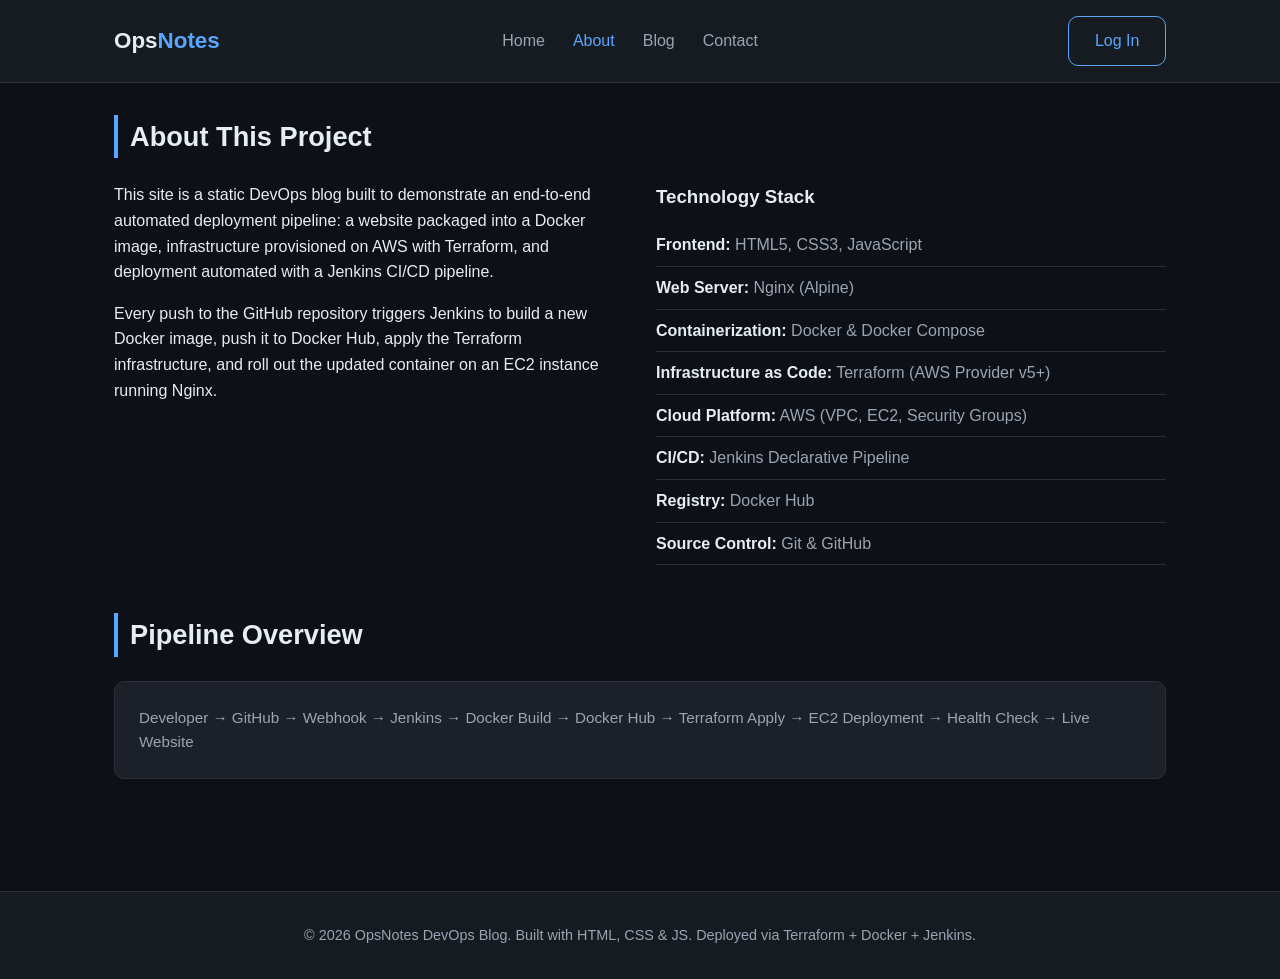
<file: frontend/website/about.html>
<!DOCTYPE html>
<html lang="en">
<head>
  <meta charset="UTF-8" />
  <meta name="viewport" content="width=device-width, initial-scale=1.0" />
  <title>DevOps Blog | About</title>
  <link rel="stylesheet" href="styles.css" />
</head>
<body>
  <header>
    <div class="navbar">
      <div class="logo">Ops<span>Notes</span></div>
      <button class="menu-toggle" aria-label="Toggle navigation">&#9776;</button>
      <nav>
        <ul>
          <li><a href="index.html">Home</a></li>
          <li><a href="about.html">About</a></li>
          <li><a href="blog.html">Blog</a></li>
          <li><a href="contact.html">Contact</a></li>
        </ul>
      </nav>
    </div>
  </header>

  <main>
    <section>
      <h2>About This Project</h2>
      <div class="about-grid">
        <div>
          <p>
            This site is a static DevOps blog built to demonstrate an
            end-to-end automated deployment pipeline: a website packaged into
            a Docker image, infrastructure provisioned on AWS with Terraform,
            and deployment automated with a Jenkins CI/CD pipeline.
          </p>
          <p style="margin-top: 1rem;">
            Every push to the GitHub repository triggers Jenkins to build a
            new Docker image, push it to Docker Hub, apply the Terraform
            infrastructure, and roll out the updated container on an EC2
            instance running Nginx.
          </p>
        </div>
        <div>
          <h3 style="margin-bottom: 0.75rem;">Technology Stack</h3>
          <ul class="stack-list">
            <li><strong>Frontend:</strong> HTML5, CSS3, JavaScript</li>
            <li><strong>Web Server:</strong> Nginx (Alpine)</li>
            <li><strong>Containerization:</strong> Docker &amp; Docker Compose</li>
            <li><strong>Infrastructure as Code:</strong> Terraform (AWS Provider v5+)</li>
            <li><strong>Cloud Platform:</strong> AWS (VPC, EC2, Security Groups)</li>
            <li><strong>CI/CD:</strong> Jenkins Declarative Pipeline</li>
            <li><strong>Registry:</strong> Docker Hub</li>
            <li><strong>Source Control:</strong> Git &amp; GitHub</li>
          </ul>
        </div>
      </div>
    </section>

    <section>
      <h2>Pipeline Overview</h2>
      <div class="card">
        <p>
          Developer &rarr; GitHub &rarr; Webhook &rarr; Jenkins &rarr; Docker
          Build &rarr; Docker Hub &rarr; Terraform Apply &rarr; EC2 Deployment
          &rarr; Health Check &rarr; Live Website
        </p>
      </div>
    </section>
  </main>

  <footer>
    <p>&copy; 2026 OpsNotes DevOps Blog. Built with HTML, CSS &amp; JS. Deployed via Terraform + Docker + Jenkins.</p>
  </footer>

  <script src="api.js"></script>
  <script src="script.js"></script>
</body>
</html>
</file>
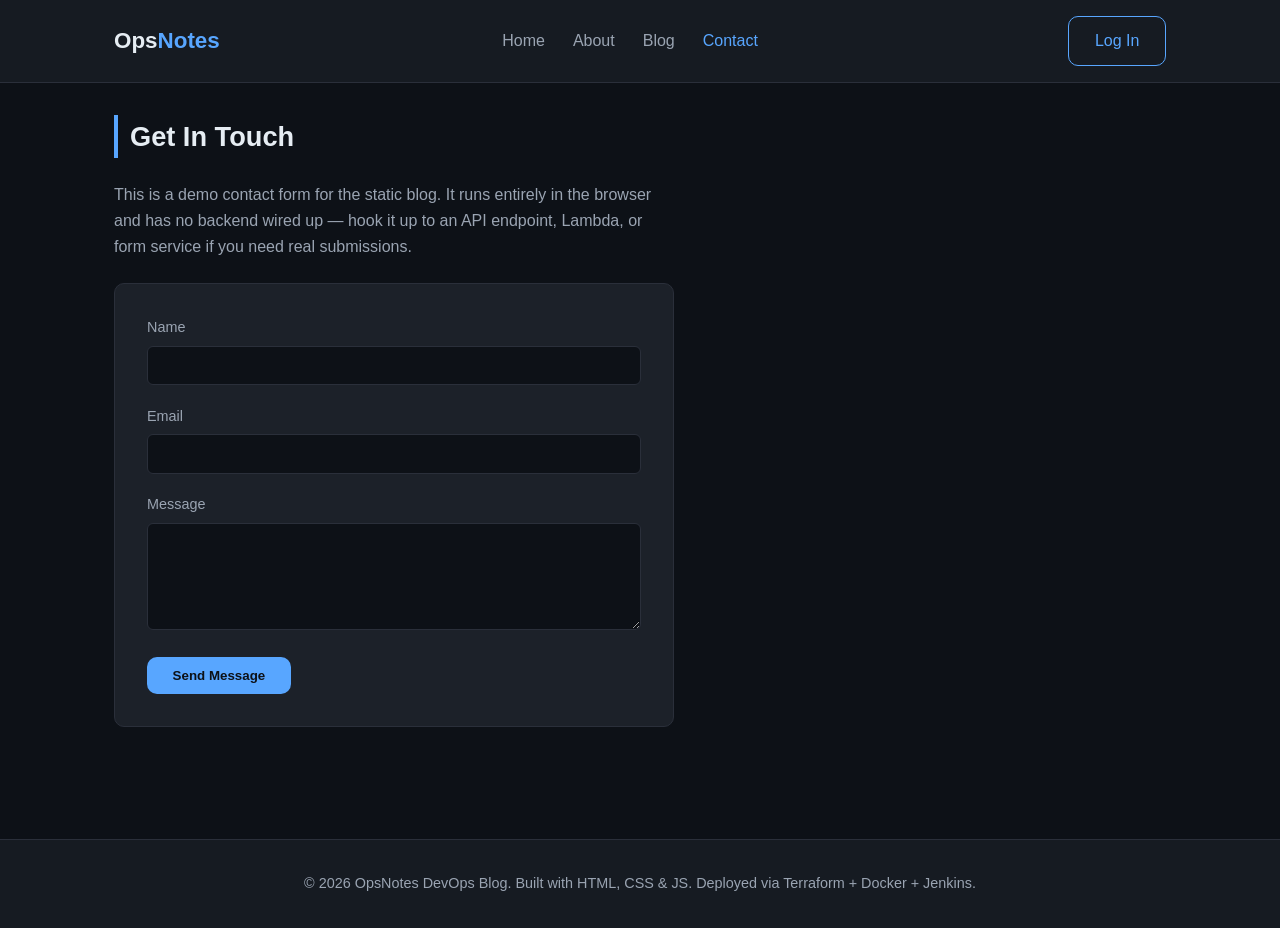
<file: frontend/website/contact.html>
<!DOCTYPE html>
<html lang="en">
<head>
  <meta charset="UTF-8" />
  <meta name="viewport" content="width=device-width, initial-scale=1.0" />
  <title>DevOps Blog | Contact</title>
  <link rel="stylesheet" href="styles.css" />
</head>
<body>
  <header>
    <div class="navbar">
      <div class="logo">Ops<span>Notes</span></div>
      <button class="menu-toggle" aria-label="Toggle navigation">&#9776;</button>
      <nav>
        <ul>
          <li><a href="index.html">Home</a></li>
          <li><a href="about.html">About</a></li>
          <li><a href="blog.html">Blog</a></li>
          <li><a href="contact.html">Contact</a></li>
        </ul>
      </nav>
    </div>
  </header>

  <main>
    <section>
      <h2>Get In Touch</h2>
      <p style="color: var(--text-dim); margin-bottom: 1.5rem; max-width: 560px;">
        This is a demo contact form for the static blog. It runs entirely in
        the browser and has no backend wired up &mdash; hook it up to an API
        endpoint, Lambda, or form service if you need real submissions.
      </p>
      <form id="contact-form">
        <div class="form-group">
          <label for="name">Name</label>
          <input type="text" id="name" name="name" required />
        </div>
        <div class="form-group">
          <label for="email">Email</label>
          <input type="email" id="email" name="email" required />
        </div>
        <div class="form-group">
          <label for="message">Message</label>
          <textarea id="message" name="message" rows="5" required></textarea>
        </div>
        <button type="submit" class="btn">Send Message</button>
        <p class="form-status" id="form-status"></p>
      </form>
    </section>
  </main>

  <footer>
    <p>&copy; 2026 OpsNotes DevOps Blog. Built with HTML, CSS &amp; JS. Deployed via Terraform + Docker + Jenkins.</p>
  </footer>

  <script src="api.js"></script>
  <script src="script.js"></script>
</body>
</html>
</file>
<file: frontend/website/styles.css>
:root {
  --bg: #0d1117;
  --bg-alt: #161b22;
  --card: #1c2129;
  --border: #2a2f3a;
  --text: #e6edf3;
  --text-dim: #9aa4b2;
  --accent: #58a6ff;
  --accent-2: #3fb950;
  --radius: 10px;
}

* {
  box-sizing: border-box;
  margin: 0;
  padding: 0;
}

html {
  scroll-behavior: smooth;
}

body {
  font-family: "Segoe UI", Roboto, Helvetica, Arial, sans-serif;
  background: var(--bg);
  color: var(--text);
  line-height: 1.6;
}

a {
  color: var(--accent);
  text-decoration: none;
}

a:hover {
  text-decoration: underline;
}

img {
  max-width: 100%;
  display: block;
}

/* Header / Nav */
header {
  background: var(--bg-alt);
  border-bottom: 1px solid var(--border);
  position: sticky;
  top: 0;
  z-index: 100;
}

.navbar {
  max-width: 1100px;
  margin: 0 auto;
  display: flex;
  align-items: center;
  justify-content: space-between;
  padding: 1rem 1.5rem;
}

.logo {
  font-size: 1.4rem;
  font-weight: 700;
  color: var(--text);
}

.logo span {
  color: var(--accent);
}

nav ul {
  list-style: none;
  display: flex;
  gap: 1.75rem;
}

nav a {
  color: var(--text-dim);
  font-weight: 500;
}

nav a.active,
nav a:hover {
  color: var(--accent);
  text-decoration: none;
}

.menu-toggle {
  display: none;
  background: none;
  border: none;
  color: var(--text);
  font-size: 1.6rem;
  cursor: pointer;
}

/* Hero */
.hero {
  max-width: 1100px;
  margin: 0 auto;
  padding: 5rem 1.5rem 4rem;
  text-align: center;
}

.hero h1 {
  font-size: 2.6rem;
  margin-bottom: 1rem;
}

.hero p {
  color: var(--text-dim);
  font-size: 1.15rem;
  max-width: 640px;
  margin: 0 auto 2rem;
}

.badges {
  display: flex;
  gap: 0.6rem;
  justify-content: center;
  flex-wrap: wrap;
  margin-bottom: 2rem;
}

.badge {
  background: var(--card);
  border: 1px solid var(--border);
  color: var(--text-dim);
  padding: 0.3rem 0.8rem;
  border-radius: 999px;
  font-size: 0.85rem;
}

.btn {
  display: inline-block;
  background: var(--accent);
  color: #0d1117;
  font-weight: 600;
  padding: 0.7rem 1.6rem;
  border-radius: var(--radius);
  border: none;
  cursor: pointer;
}

.btn:hover {
  opacity: 0.9;
  text-decoration: none;
}

.btn-outline {
  background: transparent;
  color: var(--accent);
  border: 1px solid var(--accent);
  margin-left: 0.75rem;
}

/* Sections / Cards */
main {
  max-width: 1100px;
  margin: 0 auto;
  padding: 2rem 1.5rem 4rem;
}

section {
  margin-bottom: 3rem;
}

section h2 {
  font-size: 1.7rem;
  margin-bottom: 1.5rem;
  border-left: 4px solid var(--accent);
  padding-left: 0.75rem;
}

.grid {
  display: grid;
  grid-template-columns: repeat(auto-fit, minmax(260px, 1fr));
  gap: 1.5rem;
}

.card {
  background: var(--card);
  border: 1px solid var(--border);
  border-radius: var(--radius);
  padding: 1.5rem;
  transition: transform 0.15s ease, border-color 0.15s ease;
}

.card:hover {
  transform: translateY(-4px);
  border-color: var(--accent);
}

.card .tag {
  display: inline-block;
  font-size: 0.75rem;
  color: var(--accent-2);
  background: rgba(63, 185, 80, 0.12);
  padding: 0.2rem 0.6rem;
  border-radius: 999px;
  margin-bottom: 0.75rem;
}

.card h3 {
  margin-bottom: 0.5rem;
  font-size: 1.15rem;
}

.card p {
  color: var(--text-dim);
  font-size: 0.95rem;
}

/* About page */
.about-grid {
  display: grid;
  grid-template-columns: 1fr 1fr;
  gap: 2rem;
  align-items: start;
}

@media (max-width: 700px) {
  .about-grid {
    grid-template-columns: 1fr;
  }
}

.stack-list {
  list-style: none;
}

.stack-list li {
  padding: 0.5rem 0;
  border-bottom: 1px solid var(--border);
  color: var(--text-dim);
}

.stack-list li strong {
  color: var(--text);
}

/* Contact form */
form {
  background: var(--card);
  border: 1px solid var(--border);
  border-radius: var(--radius);
  padding: 2rem;
  max-width: 560px;
}

.form-group {
  margin-bottom: 1.2rem;
}

label {
  display: block;
  margin-bottom: 0.4rem;
  font-size: 0.9rem;
  color: var(--text-dim);
}

input,
textarea {
  width: 100%;
  background: var(--bg);
  border: 1px solid var(--border);
  border-radius: 6px;
  padding: 0.65rem 0.8rem;
  color: var(--text);
  font-family: inherit;
  font-size: 0.95rem;
}

input:focus,
textarea:focus {
  outline: none;
  border-color: var(--accent);
}

.form-status {
  margin-top: 1rem;
  font-size: 0.9rem;
  color: var(--accent-2);
  display: none;
}

/* Footer */
footer {
  border-top: 1px solid var(--border);
  background: var(--bg-alt);
  padding: 2rem 1.5rem;
  text-align: center;
  color: var(--text-dim);
  font-size: 0.9rem;
}

footer a {
  color: var(--text-dim);
}

/* Responsive nav */
@media (max-width: 768px) {
  .menu-toggle {
    display: block;
  }

  nav ul {
    position: absolute;
    top: 100%;
    left: 0;
    right: 0;
    background: var(--bg-alt);
    flex-direction: column;
    gap: 0;
    display: none;
    border-bottom: 1px solid var(--border);
  }

  nav ul.open {
    display: flex;
  }

  nav ul li {
    padding: 0.9rem 1.5rem;
    border-top: 1px solid var(--border);
  }
}

/* ---------------------------------------------------------------------
   DevOpsHub backend integration additions (appended, nothing above this
   line was changed) -- auth widget, notifications, search/filter bar.
   --------------------------------------------------------------------- */

.nav-auth {
  display: flex;
  align-items: center;
  gap: 0.6rem;
  margin-left: 1rem;
}

.nav-auth button {
  font: inherit;
  cursor: pointer;
}

.notif-bell {
  position: relative;
  background: none;
  border: 1px solid var(--border);
  border-radius: 6px;
  padding: 0.35rem 0.6rem;
  color: inherit;
}

.notif-badge {
  position: absolute;
  top: -6px;
  right: -6px;
  background: #e5484d;
  color: #fff;
  border-radius: 999px;
  font-size: 0.65rem;
  padding: 0 5px;
  line-height: 1.4;
}

.notif-dropdown {
  display: none;
  position: absolute;
  right: 0;
  top: 110%;
  width: 280px;
  background: var(--bg-alt);
  border: 1px solid var(--border);
  border-radius: 8px;
  padding: 0.5rem;
  z-index: 50;
  max-height: 320px;
  overflow-y: auto;
}

.notif-dropdown.open {
  display: block;
}

.notif-item {
  padding: 0.5rem;
  border-bottom: 1px solid var(--border);
  font-size: 0.85rem;
}

.notif-item:last-child {
  border-bottom: none;
}

.notif-item.unread {
  font-weight: 600;
}

.auth-modal-backdrop {
  display: none;
  position: fixed;
  inset: 0;
  background: rgba(0, 0, 0, 0.5);
  align-items: center;
  justify-content: center;
  z-index: 100;
}

.auth-modal-backdrop.open {
  display: flex;
}

.auth-modal {
  background: var(--bg-alt);
  border: 1px solid var(--border);
  border-radius: 10px;
  padding: 1.5rem;
  width: 320px;
  max-width: 90vw;
}

.auth-modal h3 {
  margin-top: 0;
}

.auth-modal .form-group {
  margin-bottom: 0.8rem;
}

.auth-modal input {
  width: 100%;
  box-sizing: border-box;
}

.auth-modal .auth-switch {
  margin-top: 0.8rem;
  font-size: 0.85rem;
  color: var(--text-dim);
}

.auth-modal .auth-switch a {
  cursor: pointer;
}

.auth-error {
  color: #e5484d;
  font-size: 0.85rem;
  min-height: 1.2em;
}

.filter-bar {
  display: flex;
  flex-wrap: wrap;
  gap: 0.75rem;
  margin-bottom: 1.5rem;
}

.filter-bar input,
.filter-bar select {
  padding: 0.5rem 0.75rem;
  border: 1px solid var(--border);
  border-radius: 6px;
  background: var(--bg-alt);
  color: inherit;
}

.article-detail .btn-outline {
  margin-bottom: 1.5rem;
}
</file>
